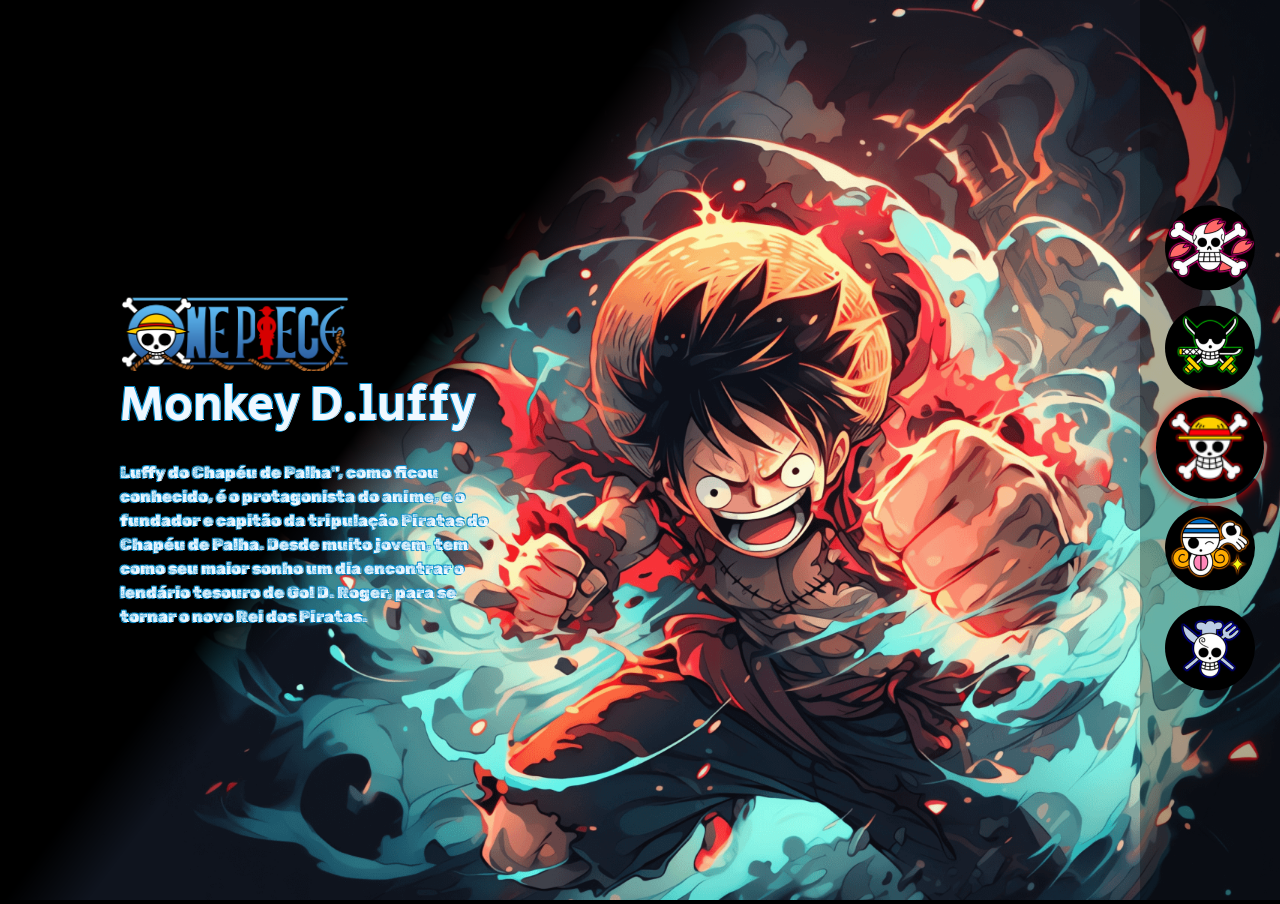
<file: index.html>
<!DOCTYPE html>
<html lang="en">
    
    <head>
        <meta charset="UTF-8">
        <meta http-equiv="X-UA-Compatible" content="IE=edge">
        <meta name="viewport" content="width=device-width, initial-scale=1.0">
        
        <link rel="preconnect" href="https://fonts.googleapis.com">
        <link rel="preconnect" href="https://fonts.gstatic.com" crossorigin>
        <link href="https://fonts.googleapis.com/css2?family=Montserrat:wght@100&family=Secular+One&display=swap"
        rel="stylesheet">
        <link rel="preconnect" href="https://fonts.googleapis.com">
        <link rel="preconnect" href="https://fonts.gstatic.com" crossorigin>
        <link
        href="https://fonts.googleapis.com/css2?family=Montserrat:wght@100&family=Rubik+Dirt&family=Secular+One&display=swap"
        rel="stylesheet">
        <link rel="stylesheet" href="./css/style.css">
        <link rel="stylesheet" href="./css/responsive.css">
        <script src="./js/main.js" defer></script>
        
    <title>OnePiece</title>
</head>

<body>
    <main>
        <div class="personagens">
            <div class="personagem">
                <img class="imagem" src="./src/imagens/personagem-tony-chopper.png" alt="">
                <div class="conteudo">
                    <i class="logo"></i>
                    <h2 class="nome-personagem">chopper</h2>
                    <p class="descricao">
                        Esta pequena rena ganhou a habilidade de mudar sua forma e de pensar como humanos após comer a
                        fruta Hito Hito no Mi.
                        Chopper é um valioso membro da tripulação dos Piratas do Chapéu de Palha,
                        atuando como médico da tripulação.</p>
                </div>
            </div>
        </div>
        <div class="personagens">
            <div class="personagem">
                <img class="imagem"  src="./src/imagens/personagem-roronoa-zoro.png" alt="">
                <div class="conteudo">
                    <i class="logo"></i>
                    <h2 class="nome-personagem">zoro</h2>
                    <p class="descricao">

                        Primeiro pirata (segundo membro se contarmos com Luffy) a se juntar à tripulação de Piratas do
                        Chapéu de Palha,
                        Zoro aceitou o convite de Luffy após o capitão salvar sua vida.</p>
                </div>
            </div>
        </div>
        </div>
        <div class="personagens">
            <div class="personagem selecionado">
                <img class="imagem" src="./src/imagens/personagem-monkey-d-luffy.png" alt="">
                <div class="conteudo">
                    <i class="logo"></i>
                    <h2 class="nome-personagem">Monkey D.luffy</h2>
                    <p class="descricao">

                        Luffy do Chapéu de Palha",
                        como ficou conhecido, é o protagonista do anime,
                        e o fundador e capitão da tripulação Piratas do Chapéu de Palha.
                        Desde muito jovem, tem como seu maior sonho um dia encontrar o lendário tesouro de Gol D. Roger,
                        para se tornar o novo Rei dos Piratas.</p>
                </div>
            </div>
        </div>
        <div class="personagens">
            <div class="personagem">
                <img class="imagem" src="./src/imagens/personagem-nami.png" alt="">
                <div class="conteudo">
                    <i class="logo"></i>
                    <h2 class="nome-personagem">Nami</h2>
                    <p class="descricao">Uma órfã de guerra, ainda criança Nami foi adotada por Bell-mère, uma mulher da
                        Marinha. Enquanto crescia ao lado de sua irmã adotiva Nojiko, Nami já demonstrava sua paixão por
                        desenhar mapas, sonhando em um dia fazer o mapa de todo o mundo</p>
                </div>
            </div>
        </div>
        <div class="personagens">
            <div class="personagem">
                <img  class="imagem" src="./src/imagens/personagem-sanji.png" alt="">
                <div class="conteudo">
                    <i class="logo"></i>
                    <h2 class="nome-personagem">Sanji</h2>
                    <p class="descricao">Também conhecido como "Perna Negra" Sanji, este pirata foi o quinto a integrar
                        a tripulação de Luffy. Suas ações como pirata lhe renderam a terceira maior recompensa entre os
                        membros do Chapéu de Palha, além de atuar como cozinheiro oficial do grupo.</p>
                </div>
            </div>
        </div>
        </div>
    </main>
    <ul class="botoes">
        <li>
            <button class="botao">
                <img class="imagem" src="./src/imagens/tripulacao-chopper.png" alt="chopper">
            </button>
        </li>
        <li>
            <button class="botao">
                <img src="./src/imagens/tripulacao-zoro.png" alt="zoro">
            </button>
        </li>
        <li>
            <button class="botao selecionado">
                <img src="./src/imagens/tripulacao-luffy.png" alt="Luffy">
            </button>
        </li>
        <li>
            <button class="botao">
                <img src="./src/imagens/tripulacao-nami.png" alt="Nami">
            </button>
        </li>
        <li>
            <button class="botao">
                <img src="./src/imagens/tripulacao-sanji.png" alt="Sanji">
            </button>
        </li>
    </ul>
</body>

</html>
</file>
<file: css/style.css>
* {
    margin: 0;
    padding: 0;
    box-sizing: border-box;
}

ul {
    list-style: none;
}

body {
    background-color: #000000;
    overflow: hidden;
}

main::after{
    content: "";
    position: fixed;
    top: 0;
    left: 0;
    min-height: 100vh;
    width: 80vw;
    background: linear-gradient(-233deg,#000 40%,rgba(0,0,0,0)45%)no-repeat;


}

main .personagem {
    display: none;
    height: 100vh;
}

main .personagem.selecionado {
    display: block;
}

main .personagem .imagem {
    width: 100%;
    height: 100%;
    object-fit: cover;
}

.conteudo {
    position: absolute;
    top: 0;
    left: 120px;
    display: flex;
    flex-direction: column;
    justify-content: center;
    min-height: 100vh;
    max-width: 380px;
    z-index: 1;
    text-shadow: 
    -1px -1px 0px #068dcc, 
    -1px 1px 0px #068dcc,      
     1px -1px 0px #068dcc,    
     1px 0px 0px #FFF;
    
}

.conteudo .nome-personagem{
    color: aliceblue;
    font-size: 48px;
    font-family: 'secular one';
    font-weight: 400;
    margin-bottom: 20px;

}
.conteudo .descricao{
    color: aliceblue;
    font-family: 'rubik dirt';
    line-height: 24px;
    
}


.conteudo .logo{
    background-image: url("../src/imagens/one-piece-logo.png");
    background-size: cover;
    height: 100px;
    width: 230px;   
}

.botoes{
    position: fixed;
    top: 0%;
    right: 0%;
    display: flex;
    width: 140px;
    flex-direction: column;
    min-height: 100vh;
    justify-content: center;
    align-items: center;
    background-color: rgba(0,0, 0, 0.3);
    gap: 10px;
}

.botoes .botao{
    border: none;
    background: none;
    cursor: pointer;
    border-radius: 50%;
    
}

.botoes .botao img{
    border-radius: 50%;

}

.botoes .botao.selecionado{
    transform: scale(1.2);
    box-shadow: 0 0 10px red ;
    border-radius: 50%;

}
</file>
<file: css/responsive.css>
/* @media (min-width:1000px){
    .conteudo{
        left: 0;
        top: -20;
        max-width: 100vw;
        padding: 30px;
        margin-left: 90px;
        text-align: justify;
        
        
        
    }
} */



@media (max-width:769px){
    main::after{
        background: linear-gradient(0deg,#000 20%,rgba(0,0,0,0)65%)no-repeat;
        width: 100vw;

    }
    main .personagem.imagem{
        height: 85%;
     
      
    }

    .conteudo{
        justify-content: flex-end; 
        left: 0;
        top: -35%;
        max-width: 60vw;
        padding: 0px;
        
        
    }
    .conteudo .nome-personagem{
        font-size: 36px;
    }

    .conteudo .descricao{
        max-width: 500px;
        
    }
    .botoes{
    flex-direction: row;
    align-items: flex-end;
    width: 100%;
    padding: 30px;
    
   

    }
    .botoes .botao img{
        max-width: 60px;
    }

}

 @media (max-width:425px){
    main .personagem.imagem{
        height: 100%;
     
      
    }

    .conteudo .nome-personagem{
        color: aliceblue;
        font-size: 28px;
        font-family: 'secular one';
        font-weight: 400;
        margin-bottom: 0px;
    
    }
    .conteudo{
        top: -35%;
        left: 5%;
       }

    .conteudo .logo{
        width: 120px;
        height: 50px;
        margin: 0;

    }
     main .botoes{
        align-items: flex-end;
        margin: 0%;
        max-width: 100vw;
        right: 30%;
        background-color: none;
       
    } 
    
    .botoes .botao img{
        max-width: 60px;
    }

}  
/* @media (min-width:800px){
    .conteudo{
        left: 0;
        top: 10;
        max-width: 50vw;
        padding: 0px;
       
    }
} */
 /* @media (max-width:393px){
    main .personagem.imagem{
        height: 55%;
     
      
    }
    
    main .conteudo{
        left: ;
        max-width: 50vw;
        padding: 10px;
    }
    .conteudo .logo{
        margin-top: 60px;
    
    }
    
}   */

/* https://www.youtube.com/watch?v=5JAgS97Q8jU&ab_channel=DevemDobro */
</file>
